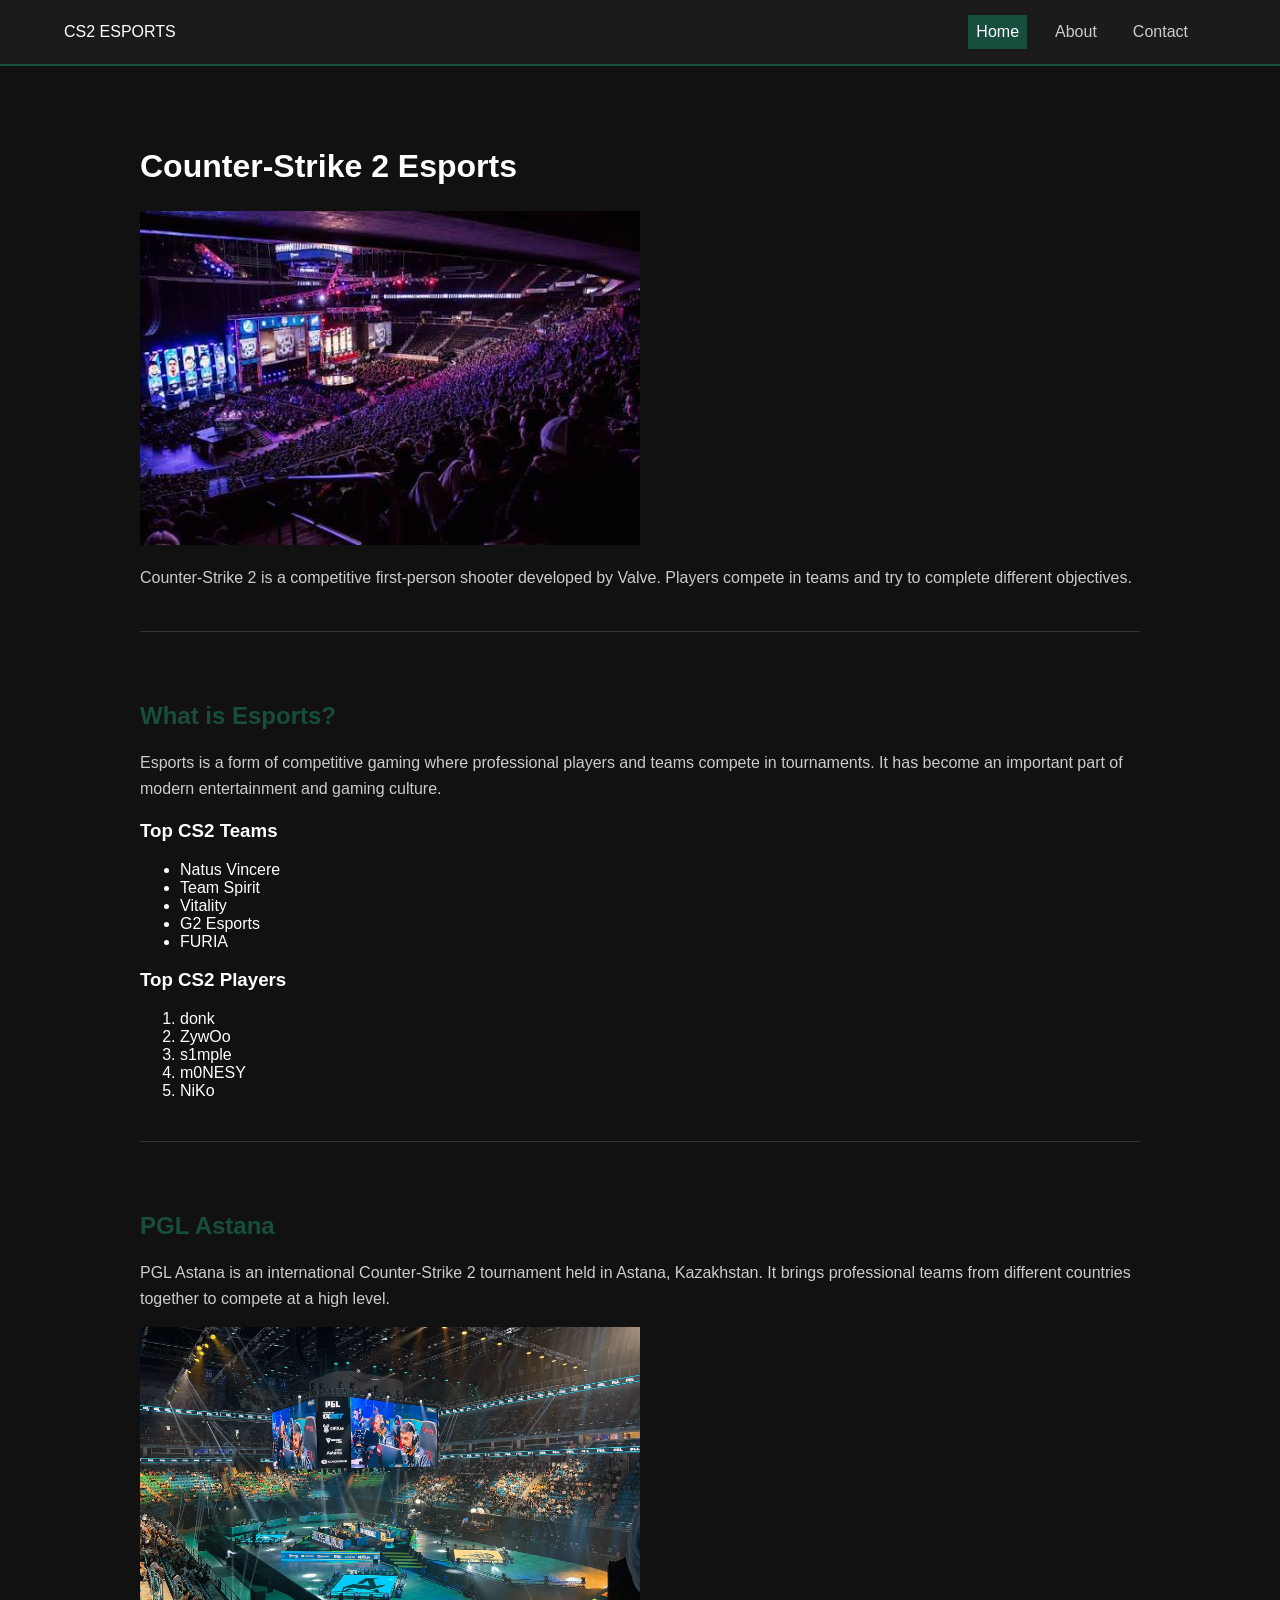
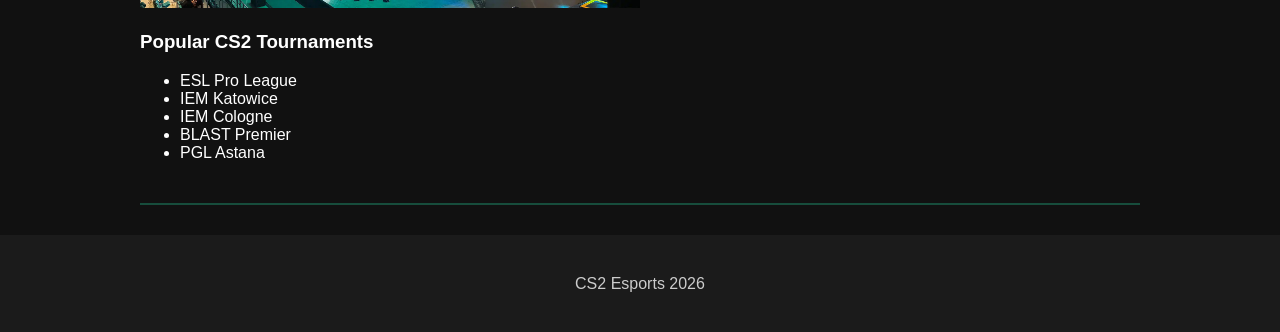
<file: index.html>
<!DOCTYPE html>
<html lang="en">
<head>
    <meta charset="UTF-8">
    <meta name="viewport" content="width=device-width, initial-scale=1.0">
    <title>CS2 Esports</title>
    <link rel="stylesheet" href="css/style.css">
</head>

<body>

    <header>
        <div class="header-content">
            <div>CS2 ESPORTS</div>

            <nav>
                <a href="index.html" class="active">Home</a>
                <a href="about.html">About</a>
                <a href="contact.html">Contact</a>
            </nav>
        </div>
    </header>

    <main>

        <section class="hero">
            <h1>Counter-Strike 2 Esports</h1>

            <img src="images/cs2.jpeg" alt="Counter-Strike 2 esports match">

            <p>
                Counter-Strike 2 is a competitive first-person shooter
                developed by Valve. Players compete in teams and try to
                complete different objectives.
            </p>
        </section>


        <section class="content-section">
            <h2>What is Esports?</h2>

            <p>
                Esports is a form of competitive gaming where professional
                players and teams compete in tournaments. It has become an
                important part of modern entertainment and gaming culture.
            </p>

            <div class="lists">

                <div class="list-box">
                    <h3>Top CS2 Teams</h3>

                    <ul>
                        <li>Natus Vincere</li>
                        <li>Team Spirit</li>
                        <li>Vitality</li>
                        <li>G2 Esports</li>
                        <li>FURIA</li>
                    </ul>
                </div>

                <div class="list-box">
                    <h3>Top CS2 Players</h3>

                    <ol>
                        <li>donk</li>
                        <li>ZywOo</li>
                        <li>s1mple</li>
                        <li>m0NESY</li>
                        <li>NiKo</li>
                    </ol>
                </div>

            </div>
        </section>


        <section class="content-section" id="astana">
            <h2>PGL Astana</h2>

            <p>
                PGL Astana is an international Counter-Strike 2 tournament
                held in Astana, Kazakhstan. It brings professional teams
                from different countries together to compete at a high level.
            </p>

            <img src="images/astana.webp"
                 alt="Counter-Strike 2 tournament in Astana">

            <h3>Popular CS2 Tournaments</h3>

            <ul>
                <li>ESL Pro League</li>
                <li>IEM Katowice</li>
                <li>IEM Cologne</li>
                <li>BLAST Premier</li>
                <li>PGL Astana</li>
            </ul>
        </section>

    </main>


    <footer>
        <p>CS2 Esports 2026</p>
    </footer>
    

</body>
</html>
</file>
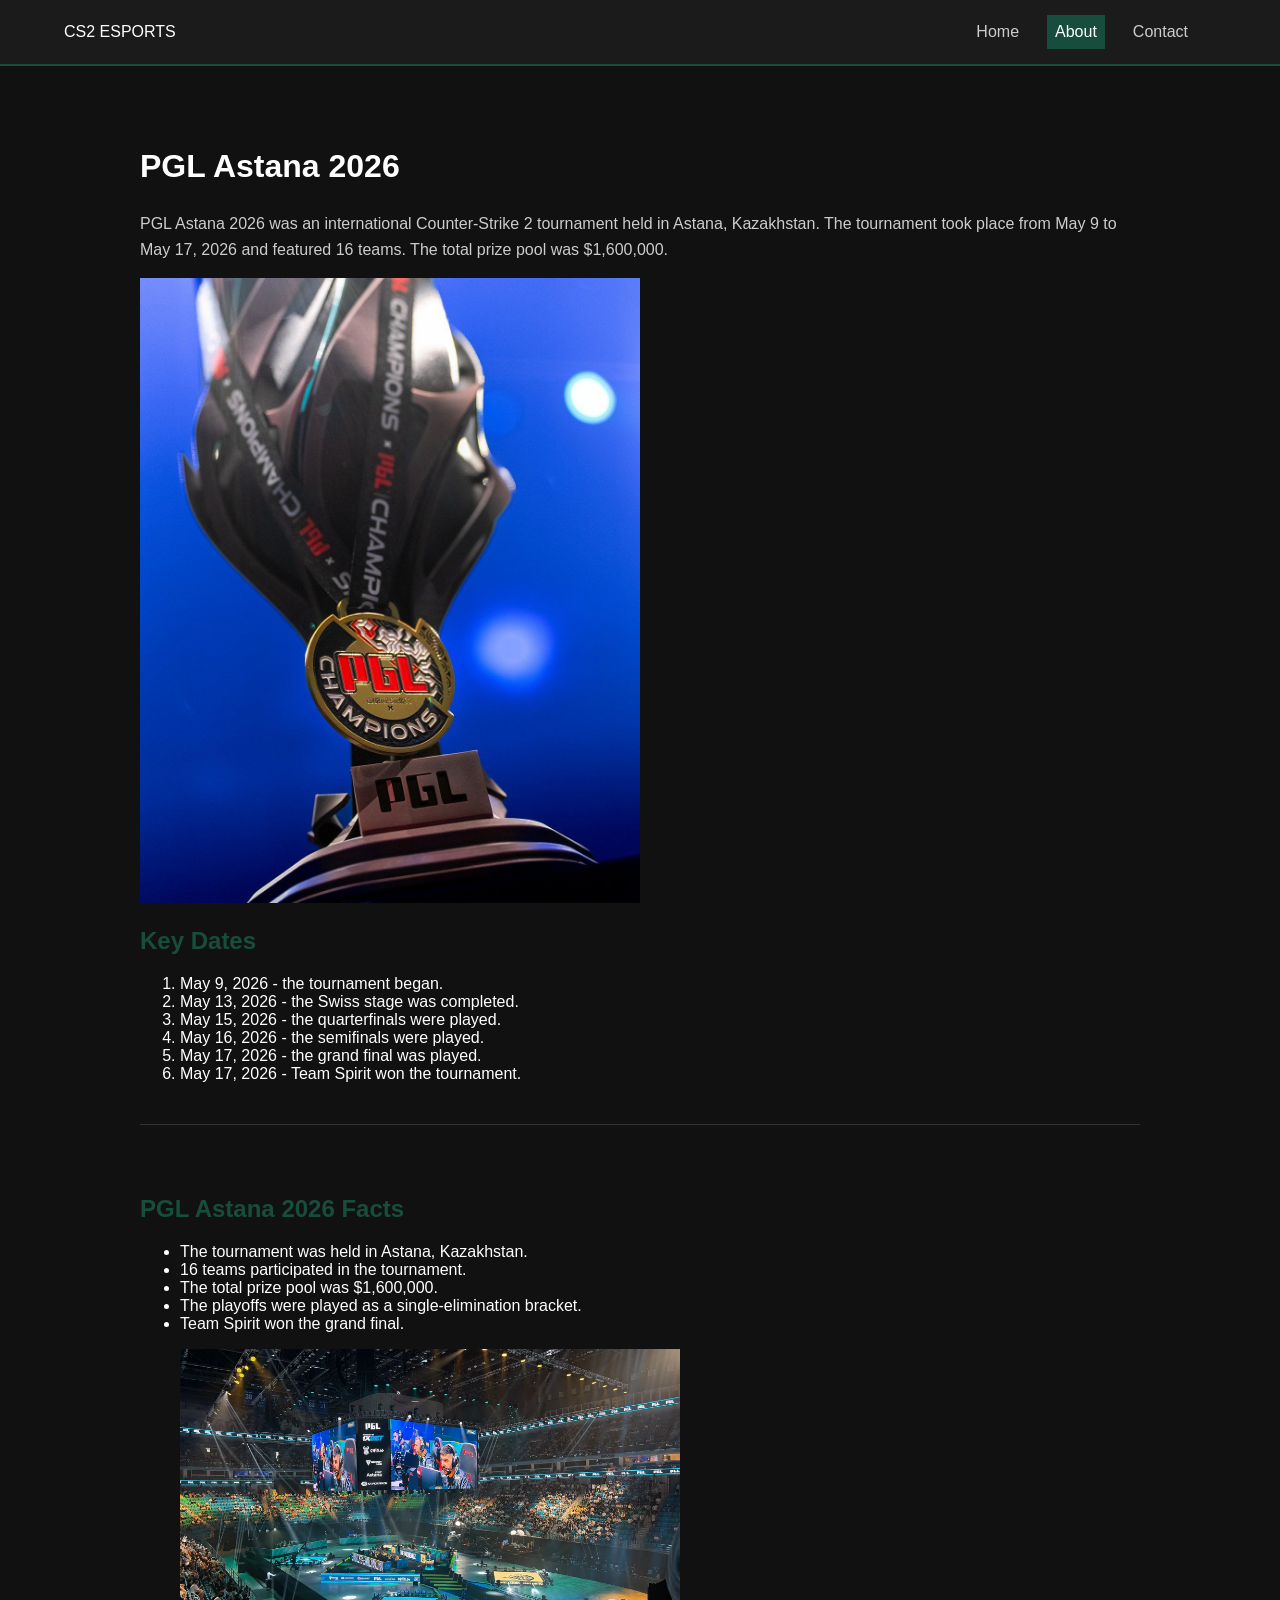
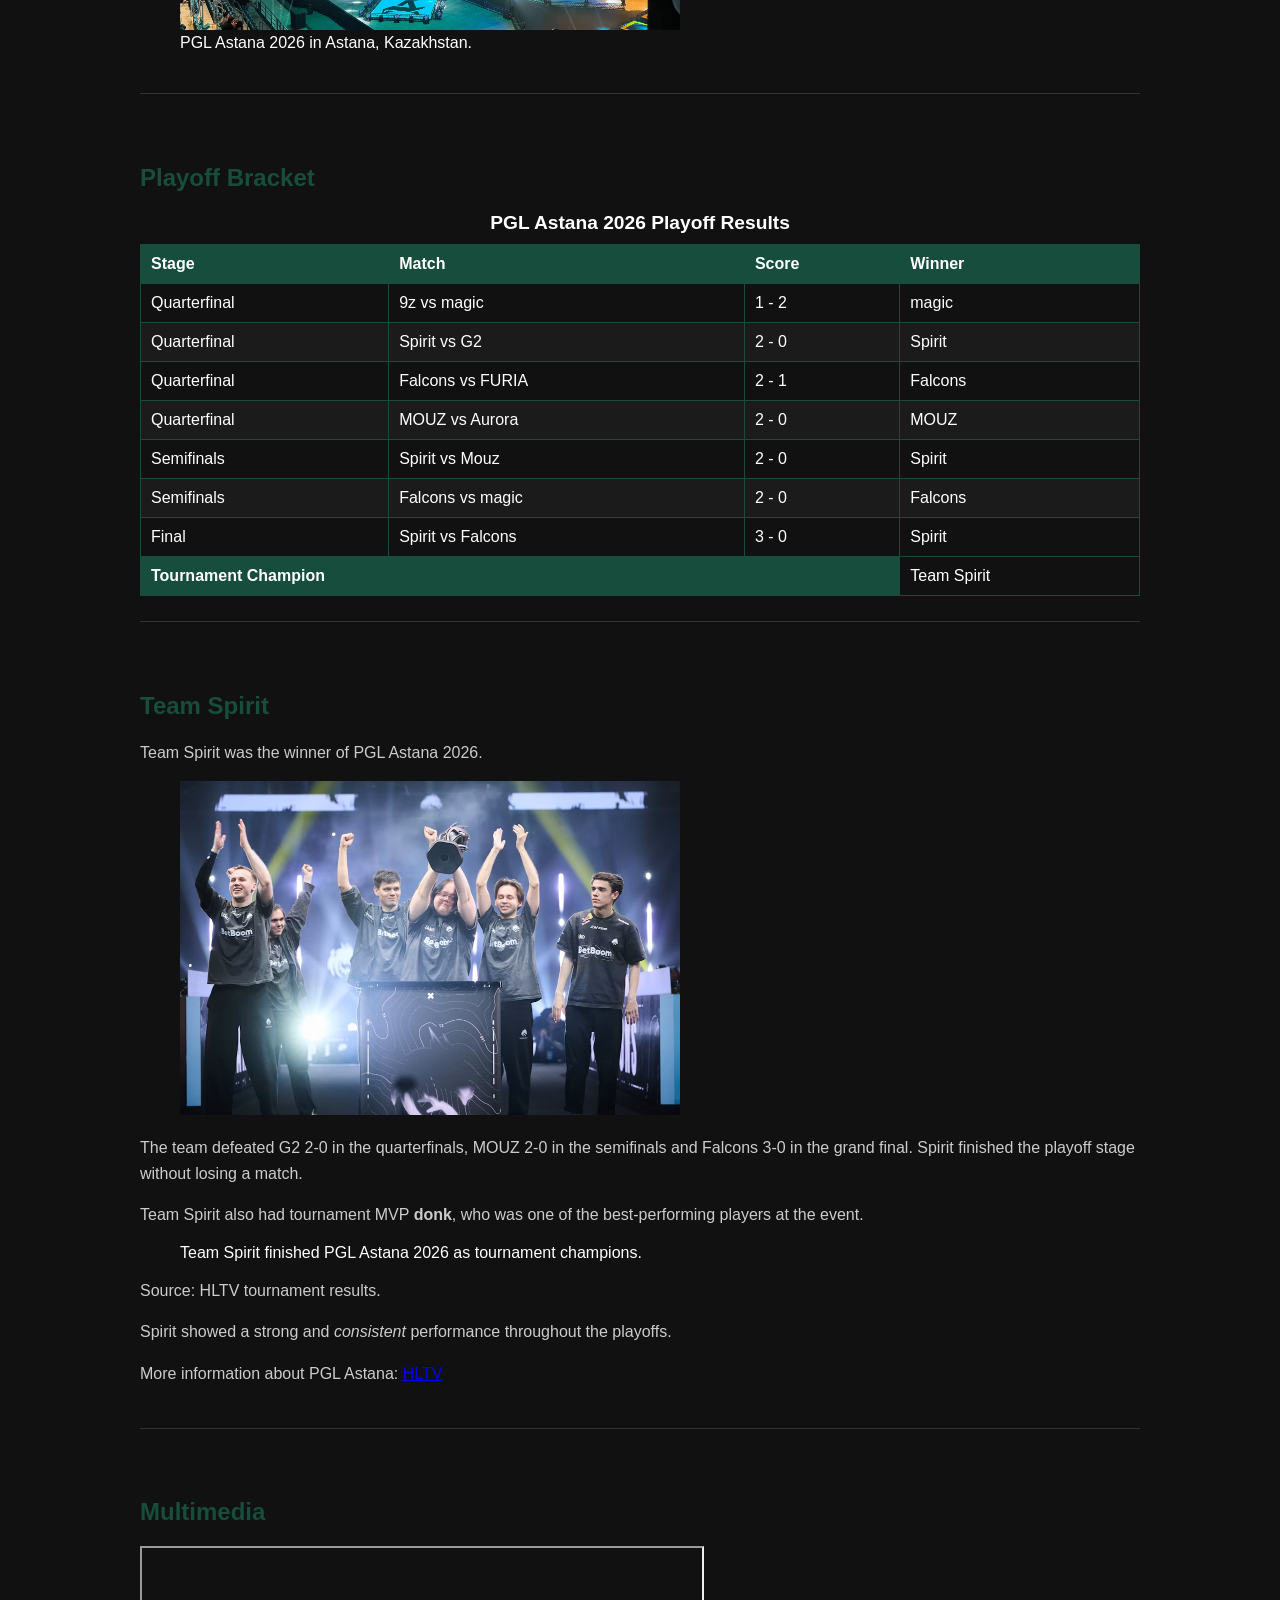
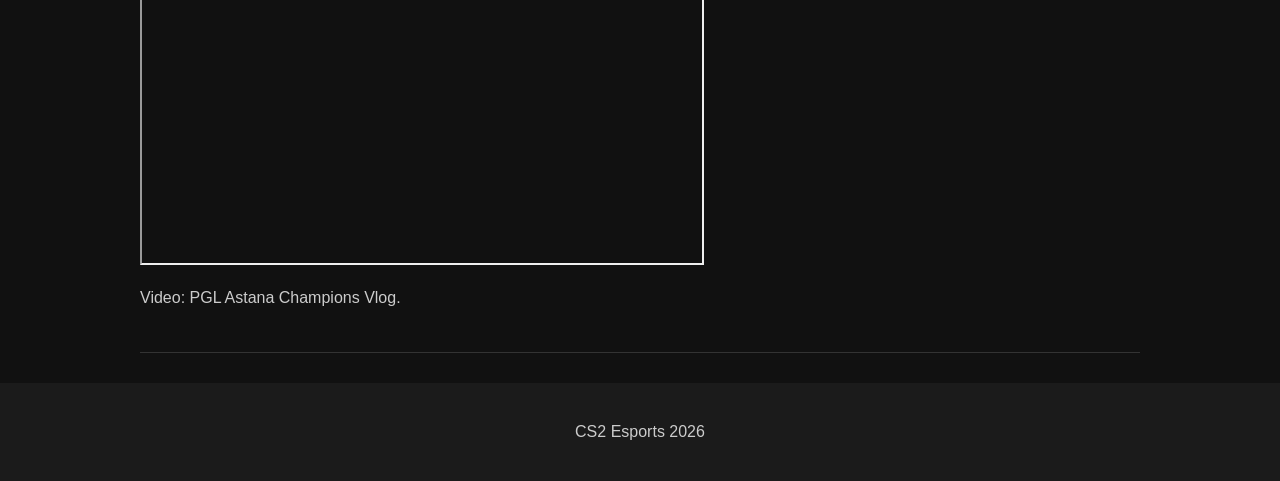
<file: about.html>
<!DOCTYPE html>
<html lang="en">

<head>
    <meta charset="UTF-8">
    <meta name="viewport" content="width=device-width, initial-scale=1.0">
    <title>About PGL Astana 2026</title>
    <link rel="stylesheet" href="css/style.css">
</head>

<body>

    <header>
        <div class="header-content">
            <div>CS2 ESPORTS</div>

            <nav>
                <a href="index.html">Home</a>
                <a href="about.html" class="active">About</a>
                <a href="contact.html">Contact</a>
            </nav>
        </div>
    </header>


    <main>

        <section>

            <h1>PGL Astana 2026</h1>

            <p>
                PGL Astana 2026 was an international Counter-Strike 2
                tournament held in Astana, Kazakhstan. The tournament took
                place from May 9 to May 17, 2026 and featured 16 teams.
                The total prize pool was $1,600,000.
            </p>
            <img src="images/pgl.jpg" alt="PGL Astana 2026 Counter-Strike 2 tournament">



            <h2>Key Dates</h2>

            <ol>
                <li>May 9, 2026 - the tournament began.</li>
                <li>May 13, 2026 - the Swiss stage was completed.</li>
                <li>May 15, 2026 - the quarterfinals were played.</li>
                <li>May 16, 2026 - the semifinals were played.</li>
                <li>May 17, 2026 - the grand final was played.</li>
                <li>May 17, 2026 - Team Spirit won the tournament.</li>
            </ol>

        </section>


        <section>

            <h2>PGL Astana 2026 Facts</h2>

            <ul>
                <li>The tournament was held in Astana, Kazakhstan.</li>
                <li>16 teams participated in the tournament.</li>
                <li>The total prize pool was $1,600,000.</li>
                <li>The playoffs were played as a single-elimination bracket.</li>
                <li>Team Spirit won the grand final.</li>
            </ul>


            <figure>

                <img src="images/astana.webp" alt="PGL Astana Counter-Strike 2 tournament in Astana">

                <figcaption>
                    PGL Astana 2026 in Astana, Kazakhstan.
                </figcaption>

            </figure>

        </section>


        <section>

            <h2>Playoff Bracket</h2>

            <table>

                <caption>PGL Astana 2026 Playoff Results</caption>

                <thead>
                    <tr>
                        <th scope="col">Stage</th>
                        <th scope="col">Match</th>
                        <th scope="col">Score</th>
                        <th scope="col">Winner</th>
                    </tr>
                </thead>

                <tbody>

                    <tr>
                        <td>Quarterfinal</td>
                        <td>9z vs magic</td>
                        <td>1 - 2</td>
                        <td>magic</td>
                    </tr>

                    <tr>
                        <td>Quarterfinal</td>
                        <td>Spirit vs G2</td>
                        <td>2 - 0</td>
                        <td>Spirit</td>
                    </tr>

                    <tr>
                        <td>Quarterfinal</td>
                        <td>Falcons vs FURIA</td>
                        <td>2 - 1</td>
                        <td>Falcons</td>
                    </tr>

                    <tr>
                        <td>Quarterfinal</td>
                        <td>MOUZ vs Aurora</td>
                        <td>2 - 0</td>
                        <td>MOUZ</td>
                    </tr>
                    <tr>
                        <td>Semifinals</td>
                        <td>Spirit vs Mouz</td>
                        <td>2 - 0</td>
                        <td>Spirit</td>
                    </tr>
                    <tr>
                        <td>Semifinals</td>
                        <td> Falcons vs magic</td>
                        <td>2 - 0</td>
                        <td>Falcons</td>
                    </tr>

                    <tr>
                        <td>Final</td>
                        <td>Spirit vs Falcons</td>
                        <td>3 - 0</td>
                        <td>Spirit</td>
                    </tr>

                </tbody>

                <tfoot>
                    <tr>
                        <th scope="row" colspan="3">Tournament Champion</th>
                        <td>Team Spirit</td>
                    </tr>
                </tfoot>

            </table>

        </section>


        <section>

            <h2>Team Spirit</h2>

            <p>
                Team Spirit was the winner of PGL Astana 2026.
            </p>

            <figure>
                <img src="images/spirit.avif" alt="Team Spirit players at PGL Astana 2026">
            </figure>

            <p>
                The team defeated G2 2-0 in the quarterfinals, MOUZ 2-0 in the
                semifinals and Falcons 3-0 in the grand final. Spirit
                finished the playoff stage without losing a match.
            </p>

            <p>
                Team Spirit also had tournament MVP
                <strong>donk</strong>, who was one of the best-performing
                players at the event.
            </p>

            <blockquote>
                Team Spirit finished PGL Astana 2026 as tournament champions.
            </blockquote>

            <p>
                Source: HLTV tournament results.
            </p>

            <p>
                Spirit showed a strong and
                <em>consistent</em> performance throughout the playoffs.
            </p>

            <p>
                More information about PGL Astana:
                <a href="https://www.hltv.org/" target="_blank" rel="noopener">
                    HLTV
                </a>
            </p>

        </section>


        <section>
            <h2>Multimedia</h2>

            <iframe width="560" height="315" src="https://www.youtube.com/embed/vBd7P2p8MJw"
                title="PGL Astana 2026 Champions Vlog" allowfullscreen>
            </iframe>

            <p>
                Video: PGL Astana Champions Vlog.
            </p>
        </section>

    </main>


    <footer>
        <p>CS2 Esports 2026</p>
    </footer>

</body>

</html>
</file>
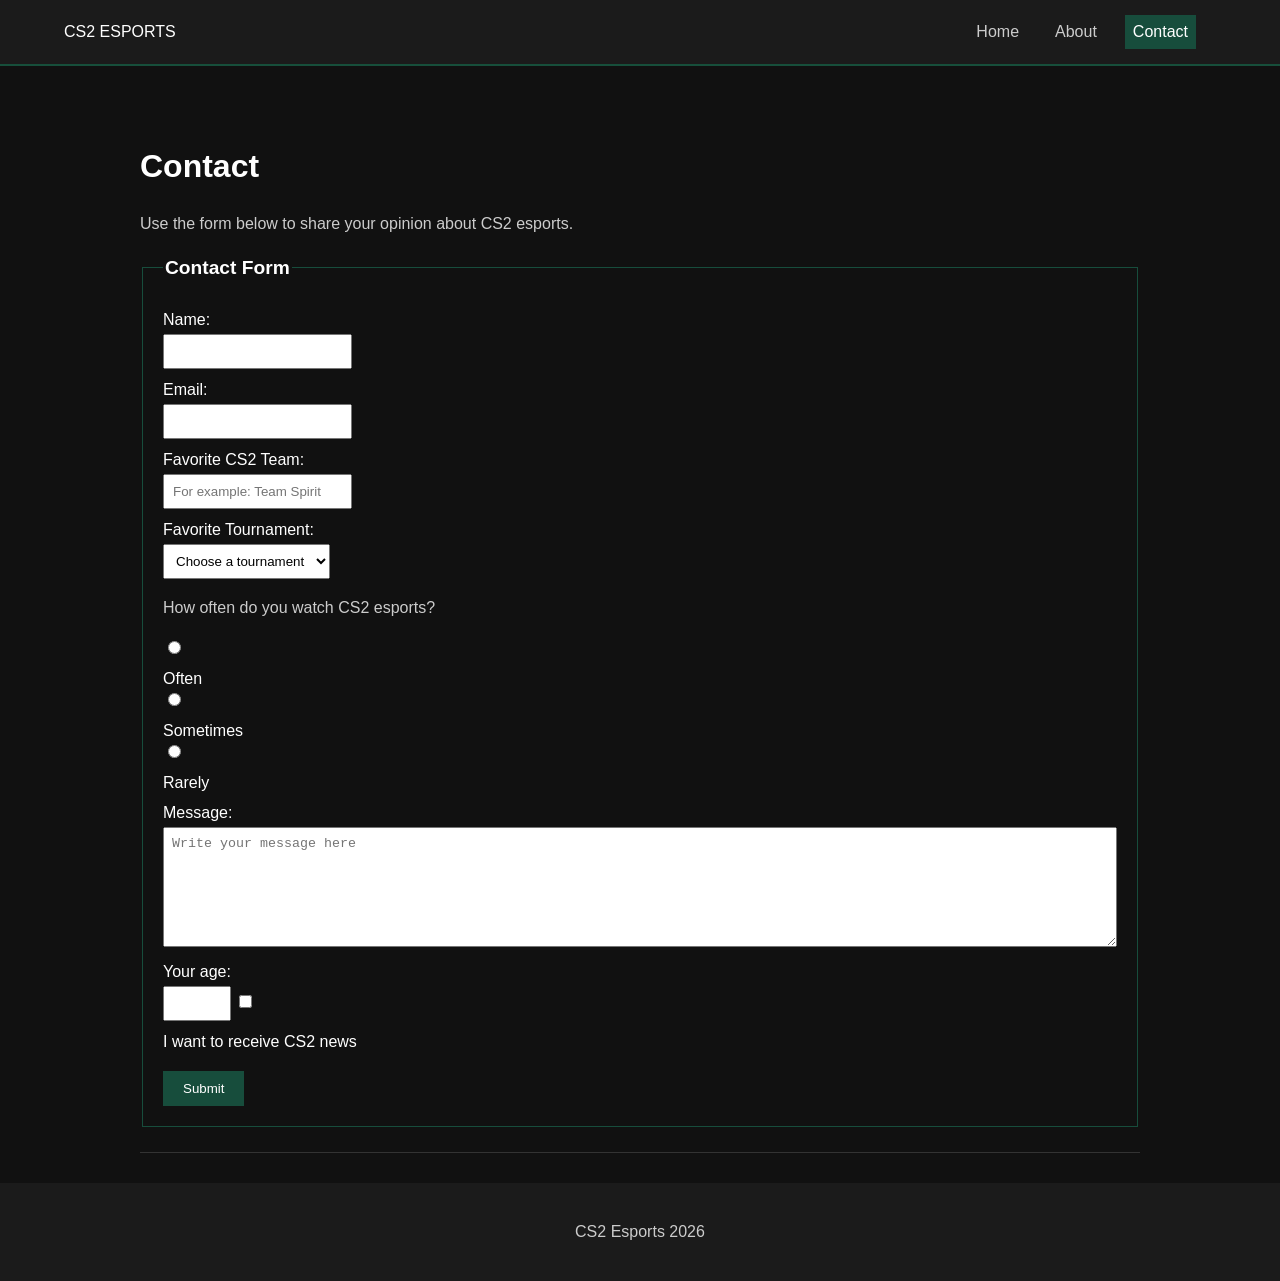
<file: contact.html>
<!DOCTYPE html>
<html lang="en">
<head>
    <meta charset="UTF-8">
    <meta name="viewport" content="width=device-width, initial-scale=1.0">
    <title>Contact - CS2 Esports</title>
    <link rel="stylesheet" href="css/style.css">
</head>

<body>

    <header>
        <div class="header-content">
            <div>CS2 ESPORTS</div>

            <nav>
                <a href="index.html">Home</a>
                <a href="about.html">About</a>
                <a href="contact.html" class="active">Contact</a>
            </nav>
        </div>
    </header>


    <main>

        <section>

            <h1>Contact</h1>

            <p>
                Use the form below to share your opinion about CS2 esports.
            </p>


            <form>

                <fieldset>

                    <legend>Contact Form</legend>


                    <label for="name">Name:</label>
                    <input
                        type="text"
                        id="name"
                        name="name"
                        required
                        minlength="2">


                    <label for="email">Email:</label>
                    <input
                        type="email"
                        id="email"
                        name="email"
                        required>


                    <label for="team">Favorite CS2 Team:</label>
                    <input
                        type="text"
                        id="team"
                        name="team"
                        placeholder="For example: Team Spirit">


                    <label for="tournament">Favorite Tournament:</label>
                    <select id="tournament" name="tournament">

                        <option value="">Choose a tournament</option>
                        <option value="pgl-astana">PGL Astana</option>
                        <option value="iem">IEM</option>
                        <option value="blast">BLAST Premier</option>
                        <option value="esl">ESL Pro League</option>

                    </select>


                    <p>How often do you watch CS2 esports?</p>

                    <input
                        type="radio"
                        id="often"
                        name="watching"
                        value="often">

                    <label for="often">Often</label>


                    <input
                        type="radio"
                        id="sometimes"
                        name="watching"
                        value="sometimes">

                    <label for="sometimes">Sometimes</label>


                    <input
                        type="radio"
                        id="rarely"
                        name="watching"
                        value="rarely">

                    <label for="rarely">Rarely</label>


                    <label for="message">Message:</label>

                    <textarea
                        id="message"
                        name="message"
                        rows="5"
                        placeholder="Write your message here"></textarea>


                    <label for="age">Your age:</label>

                    <input
                        type="number"
                        id="age"
                        name="age"
                        min="13"
                        max="100">
<input
    type="checkbox"
    id="newsletter"
    name="newsletter"
    value="yes">
<label for="newsletter">I want to receive CS2 news</label>


                    <button type="submit">Submit</button>

                </fieldset>

            </form>

        </section>

    </main>


    <footer>
        <p>CS2 Esports 2026</p>
    </footer>

</body>
</html>
</file>
<file: css/style.css>
body {
    margin: 0;
    background: #111111;
    color: white;
    font-family: Arial, sans-serif;
    font-size: 1rem;
}

header {
    background: rgb(27, 27, 27);
    padding: 15px 5%;
    border-bottom: 2px solid hsl(159, 55%, 20%);
}

.header-content {
    display: flex;
    justify-content: space-between;
    align-items: center;
}

nav {
    display: flex;
}

nav a {
    color: #cccccc;
    text-decoration: none;
    margin-right: 20px;
    padding: 8px;
}

nav a:hover {
    background: #174d3c;
    color: white;
}

nav .active {
    background: #174d3c;
    color: white;
}

main {
    width: 90%;
    max-width: 1000px;
    margin: 30px auto;
}

section {
    padding: 25px 0;
    margin-bottom: 25px;
    border-bottom: 1px solid #333333;
}
#astana {
    border-bottom: 2px solid #174d3c;
}

h1 {
    font-size: 2rem;
}

h2 {
    color: #174d3c;
    font-size: 1.5rem;
}

p {
    color: #cccccc;
    line-height: 1.6;
}
img {
    width: 500px;
    max-width: 100%;
    height: auto;
}

footer {
    text-align: center;
    background: #1b1b1b;
    padding: 20px;
}
form {
    margin-top: 20px;
}

fieldset {
    border: 1px solid #174d3c;
    padding: 20px;
}

legend {
    font-weight: bold;
    font-size: 1.2rem;
}

fieldset > label {
    display: block;
    margin-top: 12px;
}

input,
select,
textarea {
    margin-top: 5px;
    padding: 8px;
    max-width: 100%;
    box-sizing: border-box;
}

textarea {
    width: 100%;
    min-height: 120px;
}
input:focus,
select:focus,
textarea:focus,
button:focus {
    outline: 2px solid rgb(50, 180, 130);
    outline-offset: 2px;
}
button {
    margin-top: 20px;
    padding: 10px 20px;
    border: none;
    background: #174d3c;
    color: white;
    cursor: pointer;
}

button:hover {
    background: rgb(50, 180, 130);
    transform: scale(1.03);
}


table {
    width: 100%;
    border-collapse: collapse;
    margin-top: 20px;
}

caption {
    font-size: 1.2rem;
    font-weight: bold;
    margin-bottom: 10px;
}

th,
td {
    border: 1px solid #174d3c;
    padding: 10px;
    text-align: left;
}

th {
    background: #174d3c;
    color: white;
}

tbody tr:nth-child(even) {
    background: rgb(27, 27, 27);
}
</file>
